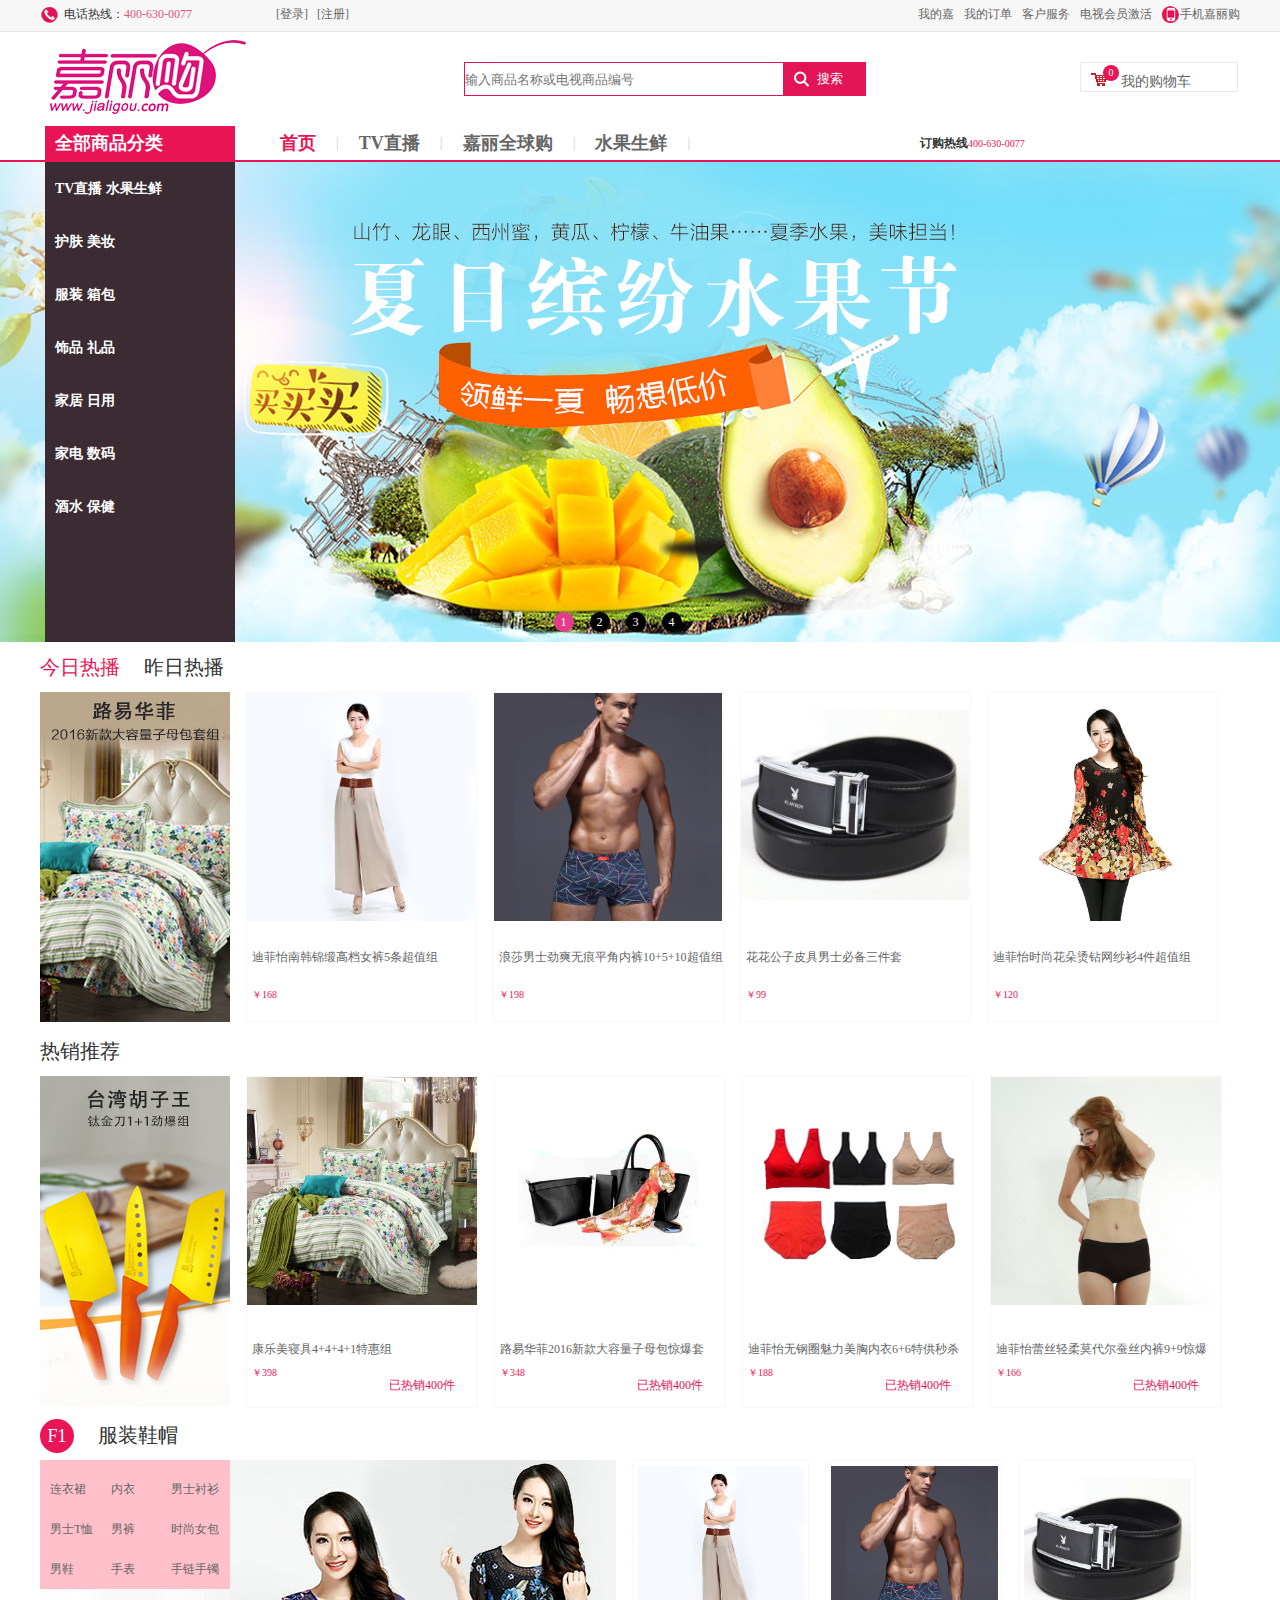
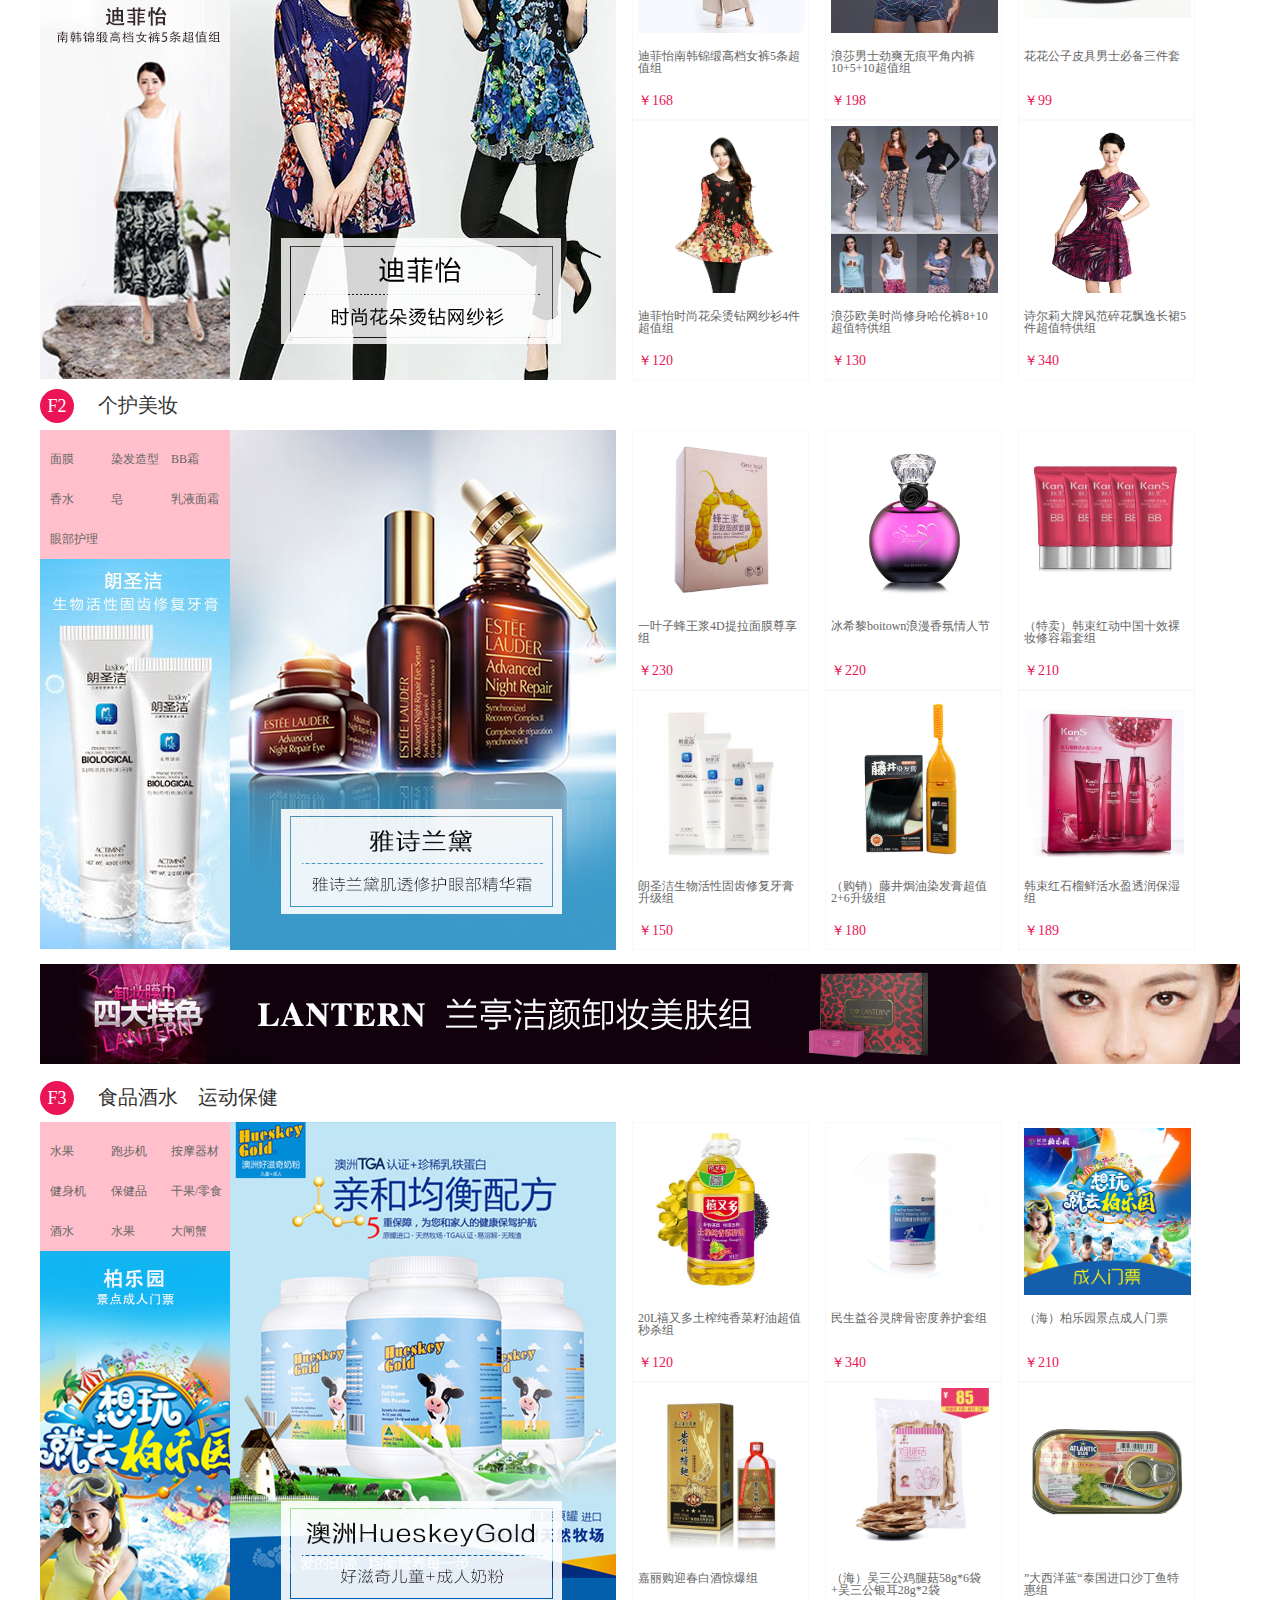
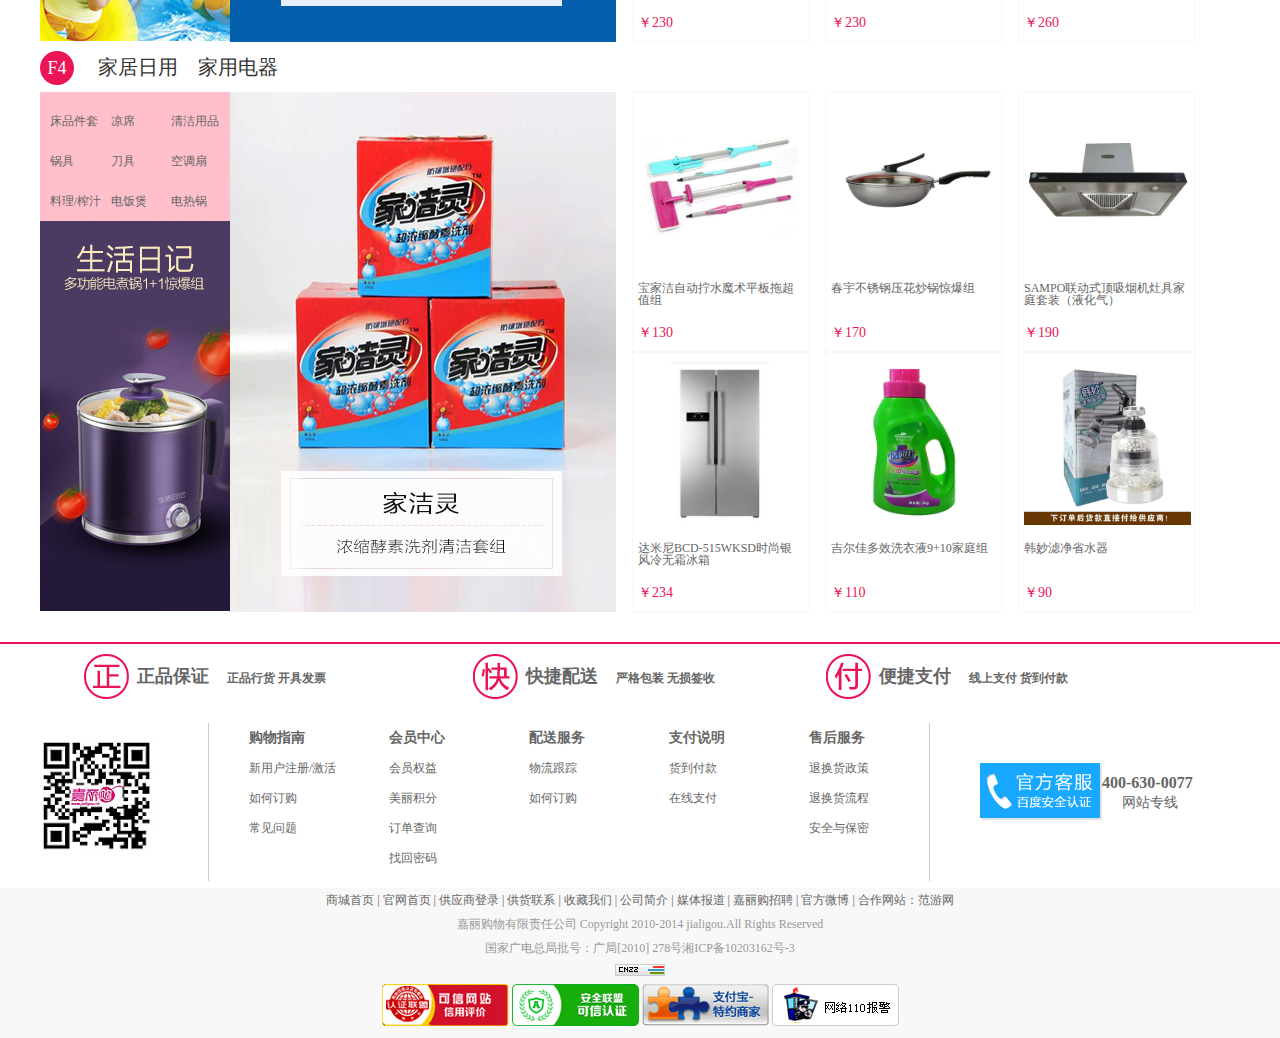
<file: index.html>
<!doctype html>
<html>
	<head>
		<meta charset="utf-8" />
		<title>嘉丽购</title>
		<link rel="stylesheet" type="text/css" href="css/reset.css" />
		<link rel="stylesheet" type="text/css" href="css/com.css"  />
		<link rel="stylesheet" type="text/css" href="css/index.css" />
		<script src="date/libs/jquery-1.11.3.js"></script>
		<script src="js/index.js"></script>
		<script src="js/jquery.cookie.js"></script>
	</head>
	<body>
		<!--头部-->
		<div id="header-w"></div>
		<!--log-->
		<div id='log-w'>
			<div id='log'>
				<div class="log-top">
					<a href="index.html"><img src="img/log.png"style="float: left;margin-top: 8px;" /></a>
					<form>
						<input type="text" placeholder="输入商品名称或电视商品编号" class="txt"/>
						<input type="button" value='   搜索' class="btn"/>
					</form>
					<a href="car.html">
						<p>
							<img src="img/shop.png" />
							<span id="n">0</span>
							&nbsp; &nbsp;我的购物车
						</p>
					</a>
				</div>
				<div class="log-bottom">
					<p class="p1">全部商品分类</p>
					<ul>
						<li class="color"><a href="index.html">首页</a></li>
						<li class="shu">|</li>
						<li><a href="#">TV直播</a></li>
						<li class="shu">|</li>
						<li><a href="#">嘉丽全球购</a></li>
						<li class="shu">|</li>
						<li><a href="#">水果生鲜</a></li>
						<li class="shu">|</li>
					</ul>
					<p class="p2">订购热线<span>400-630-0077</span></p>
				</div>
			</div>
		</div>
		<!--banner-->
		<div id='banner-w'>
			<div id='banner'>
					<ul id="ban">
					<li style="display:block;background: url(img/ban1.jpg) 50% 0px;"></li>
					<li style="background: url(img/ban2.jpg) 50% 0px;"></li>
					<li style="background: url(img/ban3.jpg) 50% 0px; "></li>
					<li style="background: url(img/ban4.jpg) 50% 0px;"></li>
				</ul>
				<div class="btn">
					<span class="active">1</span>
					<span>2</span>
					<span>3</span>
					<span>4</span>
				</div>
				<div class="bo">
					<div class="banner-left">
					<ul>
						<li><a>TV直播  水果生鲜</a></li>
						<li><a href="list.html">护肤 美妆</a>
							<ul>
								<li>面部护理 >
									<a>洁面乳</a><a>爽肤水</a>
									<a> 精华露</a><a>乳液/面霜</a><a>眼部护理</a>
									<a>护肤套组</a><a>男士专区</a><a>面膜 </a>
								</li>
								<li>
									全身护理 ><a>洗发护发 </a><a>染发造型</a>
									<a>沐浴</a><a>洗护套餐</a><a> 脱毛</a><a> 身体乳</a>
								</li>
								<li>
									女性护理 ><a>洗液 </a>
								</li>
								<li>
									美容工具 ><a>剃须刀 </a><a>脱毛器</a>
									<a>掏耳器</a><a>湿巾</a>
								</li>
								<li>
									化妆用品 ><a>防晒隔离</a><a> BB霜</a>
									<a> 香水</a><a>彩妆套餐</a><a>美容美发</a>
									<a> 卸妆用品</a><a>睫毛膏</a><a>粉底散粉</a><a>皂</a>
								</li>
							</ul>
						</li>
						<li><a href="list.html">服装 箱包</a>
							<ul>
								<li>
									内衣 ><a>文胸</a><a> 塑身</a>
									<a>睡衣</a><a>家居服</a><a> 袜子</a>
									<a>套装</a><a>内裤</a>
								</li>
								<li>
									女装 ><a>衬衫</a><a>T恤</a>
									<a>针织 </a><a>外套</a><a>羽绒服</a>
									<a>裙子</a><a>女裤</a>
								</li>
								<li>
									男装 ><a>衬衫</a><a>T恤</a><a>针织</a>
									<a>外套</a><a>羽绒服</a><a>男裤</a>
								</li>
								<li>
									配饰 ><a>眼镜</a><a>围巾</a><a>衣着配饰</a><a> 皮带 </a>
								</li>
								<li>
									男鞋 ><a>皮鞋 </a><a> 休闲鞋</a><a>凉鞋/沙滩鞋</a>
								</li>
								<li>
									女鞋 ><a>单鞋</a><a>休闲鞋</a><a>靴子</a>
								</li>
								<li>
									潮流包 ><a>手拿包</a><a>单肩包</a>
									<a> 双肩包</a><a>手提包</a><a>斜挎包</a><a>套组</a>
								</li>
								<li>
									功能箱包 ><a>拉杆箱</a><a>钱包</a>
								</li>
								<li>流行手表 ></li>
								<li>运动服 ></li>
							</ul>
						</li>
						<li><a href="list.html">饰品 礼品</a>
							<ul>
								<li>项链吊坠 ></li>
								<li>手链手镯 ></li>
								<li>戒指 ></li>
								<li>耳环 ></li>
								<li>套组 >
								<li>工艺品 ></li>
								<li>发夹 ></li>
								<li>胸针 ></li>
								<li>钥匙扣 ></li>
							</ul>
						</li>
						<li><a href="list.html">家居 日用</a>
							<ul>
								<li>家纺 >
									<a>床品件套 </a><a>被子/枕芯</a><a>凉席</a><a>电热毯  </a>
								</li>
								<li>生活日用 >
									<a>晒衣架</a><a>收纳用品</a><a>清洁用品</a>
									<a>安全套</a><a>雨伞</a><a>杯子</a>
								</li>
								<li>厨房日用 >
									<a>锅具</a><a>餐具</a><a>刀具</a>
								</li>
								<li>家居生活 >
									<a>礼品</a>
									<a>麻将机</a>
									<a>空气床</a>
									<a>母婴用品</a>
								</li>
							</ul>
						</li>
						<li><a href="list.html">家电 数码</a>
							<ul>
								<li>电脑整机 >
									<a>台式 </a><a>笔记本</a><a>平板电脑</a>
								</li>
								<li>手机 ></li>
								<li>数码摄像 >
									<a>数码相机</a><a>单反相机</a><a>数码摄像机</a><a>导航仪  </a>
								</li>
								<li>家电 >
									<a>空调</a><a>平板电视</a><a>冰箱</a>
									<a>洗衣机</a><a>烟机/灶具</a>
								</li>
								<li>家居电器 >
									<a>取暖器</a><a>电风扇 </a><a>吸尘器</a><a>挂烫机</a>
									<a>干衣机</a><a> 吹风机</a><a>饮水机</a><a> 空调扇</a>
									
								</li>
								<li>厨房电器 >
									<a>料理/榨汁</a><a> 豆浆机</a><a>电饭煲</a>
									<a> 电压力锅</a><a>微波炉</a><a>电磁炉</a>
									<a>电水壶</a><a>电热锅</a><a>烤箱</a>
								</li>
								<li>五金电器 >
									<a>水槽</a><a>水龙头</a><a>灯具 </a>
								</li>
							</ul>
						</li>
						<li><a href="list.html">酒水 保健</a>
							<ul>
								<li>健身器材 >
									<a>跑步机</a><a>按摩器材</a><a>健身机</a><a>球类器械 </a>
								</li>
								<li>婴童用品 >
									<a>奶粉</a><a>寝具服饰</a><a> 喂哺用品</a>
									<a>玩具乐器</a><a>妈妈专区</a><a>营养辅食</a>
									<a>尿裤湿巾</a>
								</li>
								<li>营养保健 >
									<a>保健品</a><a>干果/零食</a><a>酒水</a>
								</li>
								<li>保险 ></li>
								<li>旅游 >
									<a>国内旅游</a><a>国外旅游</a>
								</li>
								<li>票务 ></li>
								<li>减肥产品 ></li>
								<li>汽车 ></li>
							</ul>
						</li>
					</ul>
					</div>
				<!--<div class="banner-right">
					<p>正在直播</p>
					<span>[15:32-16:00]</span>
					<img src="img/j1.jpg" />
					<a>嘉丽好酒中秋回馈组2（五粮液集团纳福迎祥酒）</a>
					<p>￥226</p>
					<p class="jiu">嘉书</p>
				</div>-->
				</div>
			</div>
		</div>
		<!--主体-->
		<div id="zhu-w">
			<div id='zhu'>
				<div class="top">
					<p><span>今日热播</span>昨日热播</p>
					<img src="img/l.jpg" />
					<div id='hot'>
						<ul></ul>
						<img src="img/left_03.jpg" class="img1" style="display: none;"/>
						<img src="img/right_03.jpg" class="img2" style="display: none;"/>
					</div>
				</div>
				<div class="cen">
					<p>热销推荐</p>
					<img src="img/d.jpg" />
						<ul>
							<li>
								<img src="img/c1.jpg" />
								<a>康乐美寝具4+4+4+1特惠组</a>
								<p>￥398</p>
								<span>已热销400件</span>
							</li>
							<li>
								<img src="img/c2.jpg" />
								<a>路易华菲2016新款大容量子母包惊爆套</a>
								<p>￥348</p>
								<span>已热销400件</span>
							</li>						
							<li>
								<img src="img/c3.jpg" />
								<a>迪菲怡无钢圈魅力美胸内衣6+6特供秒杀</a>
								<p>￥188</p>
								<span>已热销400件</span>
							</li>						
							<li>
								<img src="img/c4.jpg" />
								<a>迪菲怡蕾丝轻柔莫代尔蚕丝内裤9+9惊爆</a>
								<p>￥166</p>
								<span>已热销400件</span>
							</li>
						</ul>
				</div>
				<div class="f">
					<p><span>F1</span>服装鞋帽</p>
					<div class="z-l">
						<div>
							<a>连衣裙</a> <a>内衣</a> <a>男士衬衫</a>
							<a>男士T恤</a> <a>男裤</a> <a>时尚女包</a>
							<a>男鞋</a> <a>手表</a> <a>手链手镯</a>
						</div>
						<img src="img/t2.jpg" />
					</div>
					<img src="img/t1.jpg" style="float: left;"/>
					<ul>
						
					</ul>
				</div>
				<div class="f">
					<p><span>F2</span>个护美妆</p>
					<div class="z-l">
						<div>
							<a>面膜</a> <a>染发造型</a> <a>BB霜</a>
							<a>香水</a> <a>皂</a> <a>乳液面霜</a>
							<a>眼部护理</a>
						</div>
						<img src="img/t4.jpg" />
					</div>
					<img src="img/t5.jpg" style="float: left;"/>
					<ul>
						
					</ul>
				</div>
				<img src="img/t3.jpg"style="margin-top: 14px;" />
				<div class="f">
					<p><span>F3</span>食品酒水&nbsp;&nbsp;&nbsp;&nbsp;运动保健</p>
					<div class="z-l">
						<div>
							<a>水果</a> <a>跑步机</a> <a>按摩器材</a>
							<a>健身机</a> <a>保健品</a> <a>干果/零食</a>
							<a>酒水</a> <a>水果</a> <a>大闸蟹</a>
						</div>
						<img src="img/t6.jpg" />
					</div>
					<img src="img/t7.jpg" style="float: left;"/>
					<ul>
					</ul>
				</div>
				<div class="f">
					<p><span>F4</span>家居日用&nbsp;&nbsp;&nbsp;&nbsp;家用电器</p>
					<div class="z-l">
						<div>
							<a>床品件套</a> <a>凉席</a> <a>清洁用品</a>
							<a>锅具</a> <a>刀具</a> <a>空调扇</a>
							<a>料理/榨汁</a> <a>电饭煲</a> <a>电热锅</a>
						</div>
						<img src="img/t8.jpg" />
					</div>
					<img src="img/t9.jpg" style="float: left;"/>
					<ul>
						
					</ul>
				</div>
			</div>
		</div>
		<!--尾部-->
		<div id="footer-w"></div>
	</body>
</html>
</file>
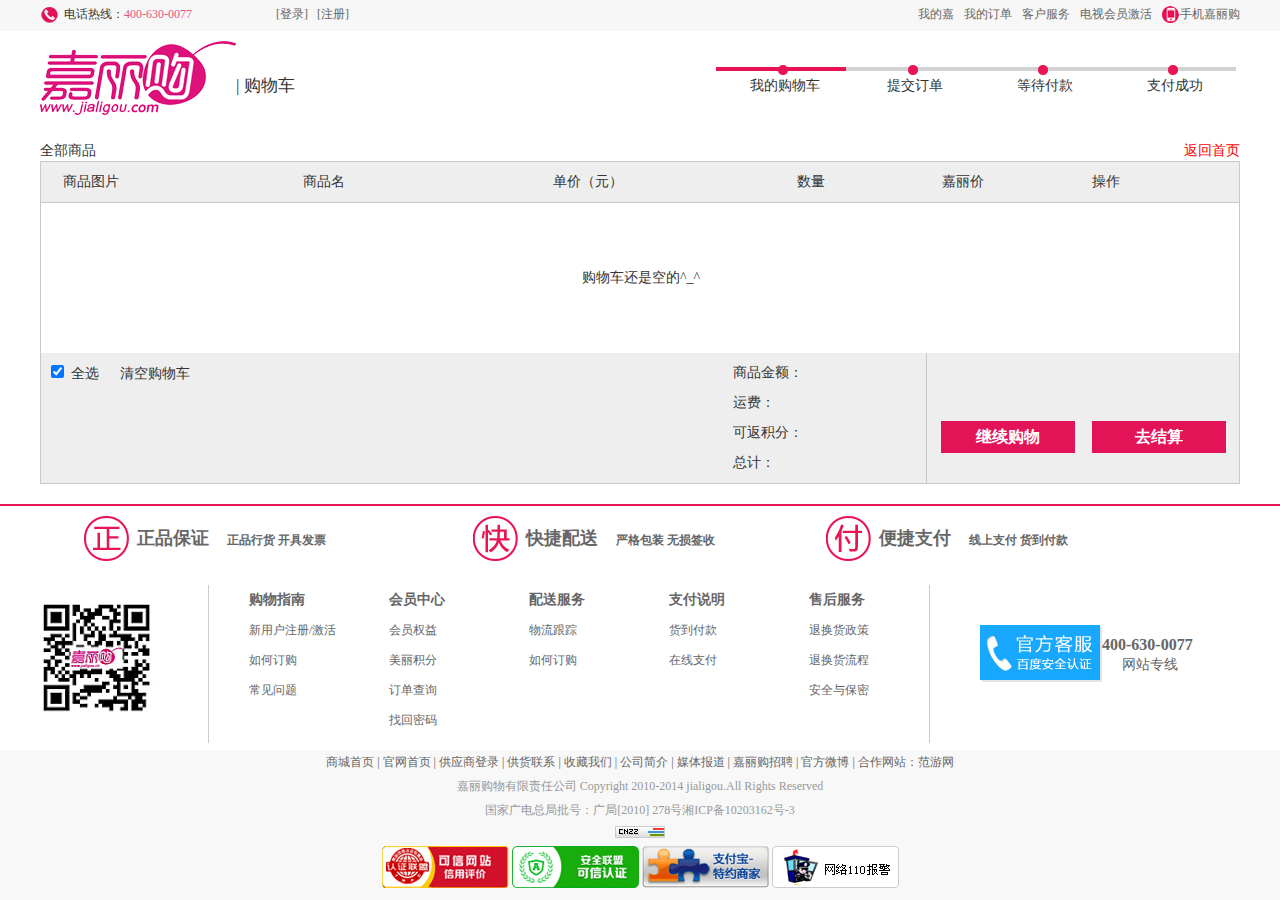
<file: car.html>
<!DOCTYPE html>
<html>
	<head>
		<meta charset="UTF-8">
		<title></title>
		<link rel="stylesheet" type="text/css" href="css/reset.css" />
		<link rel="stylesheet" type="text/css" href="css/com.css"  />
		<link rel="stylesheet" type="text/css" href="css/car.css"  />
		<script src="date/libs/jquery-1.11.3.js"></script>
		<script src="js/car.js"></script>
		<script src="js/jquery.cookie.js"></script>
	</head>
	<body>
		<!--头部-->
		<div id="header-w"></div>
		<!--主体-->
		<div id='zhu-w'>
			<div id='zhu'>
				<div class="top">
					<a href="index.html"><img src="img/log.png" /></a>
					<p>| 购物车</p>
					<ul>
						<li>我的购物车<span class="span"><img src="img/dian.png"/></span></li>
						<li>提交订单<span><img src="img/dian.png"/></span></li>
						<li>等待付款<span><img src="img/dian.png"/></span></li>
						<li>支付成功<span><img src="img/dian.png"/></span></li>
					</ul>
				</div>
				<div class="center">
					<p>全部商品<a href="index.html">返回首页</a></p>
					<p class="clas">
							<span style="margin-right: 180px;margin-left: 10px;">商品图片</span>
							<span style="margin-right: 205px;">商品名</span>
							<span style="margin-right: 170px;">单价（元）</span>
							<span style="margin-right: 114px;">数量</span>
							<span style="margin-right: 104px;">嘉丽价</span>
							<span>操作</span>
					</p>
					<ul>
						<p class="kong">购物车还是空的^_^</p>
						<!--<li>
							
							<img src="img/c4.jpg" />
							<div class="biao">
								<a>迪菲怡南韩锦缎高档女裤5条超值组</a>
								<p>货号：20119400</p>
								<p>颜色/尺码 ：</p>
								<p>迪菲怡提花无痕蚕丝内裤9+9超值组_ M码共同</p>
							</div>
							<span>￥168</span>
							<form>
								<input type="button" value="-"/>
								<input type="text" class="txt"value="1"/>
								<input type="button" value="+"/>
							</form>
							<span style="font-weight:600;">￥168</span>
							<input type="button" id='del'value="删除" />
						</li>-->
					</ul>
					<div id="end">
						<input type="checkbox"checked="checked" />全选
						<span class="qing">清空购物车</span>
						<form>
							<input type="button" value="去结算" />
							<a href="list.html"><input type="button" value="继续购物" /></a>
						</form>
						<p id="suan">
							<span>商品金额：<a></a></span>
							<span>运费：<a></a></span>
							<span>可返积分：<a></a></span>
							<span>总计：<a></a></span>
						</p>
						
					</div>
				</div>
			</div>
		</div>
		<!--尾部-->
		<div id="footer-w"></div>
	</body>
</html>
</file>
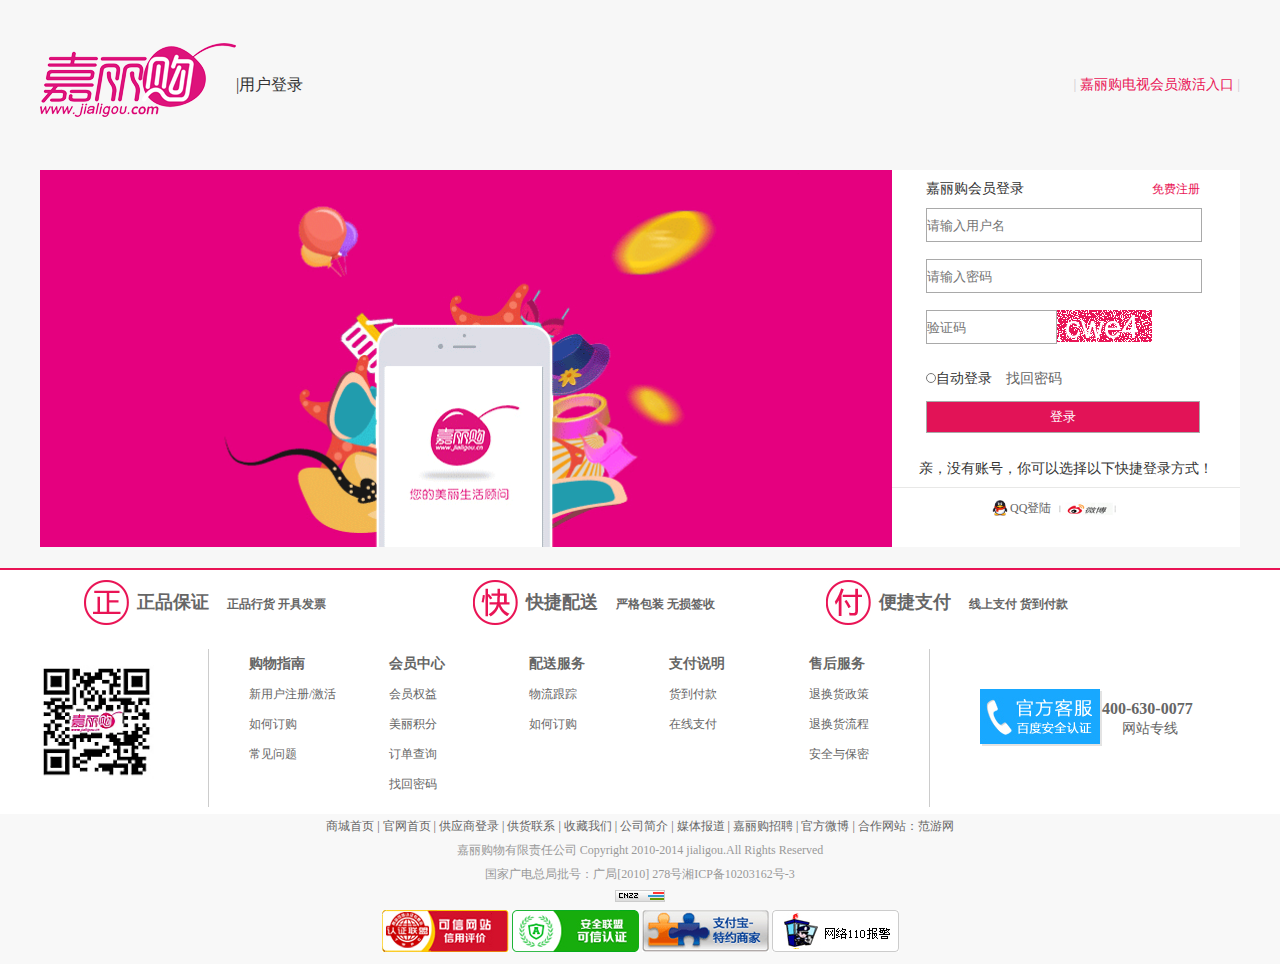
<file: deng.html>
<!DOCTYPE html>
<html>
	<head>
		<meta charset="UTF-8">
		<title></title>
		<link rel="stylesheet" type="text/css" href="css/reset.css" />
		<link rel="stylesheet" type="text/css" href="css/com.css" />
		<link rel="stylesheet" type="text/css" href="css/deng.css" />
		<script src="date/libs/jquery-1.11.3.js"></script>
		<script src="js/deng.js"></script>
		<script src="js/jquery.cookie.js"></script>
	</head>
	<body>
		<!--主体-->
		<div id='zhu-w'>
			<div id='zhu'>
				<div class="top">
					<a href="index.html" style="float: left;"><img src="img/log.png" /></a>
					<p>|用户登录</p>
					<a>| <span>嘉丽购电视会员激活入口</span> |</a>
				</div>
				<div class="bottom">
					<img src="img/deng.jpg" />
					<div class="de">
						<p>嘉丽购会员登录<a href="login.html">免费注册</a></p>
						<form>
							<input type="text" placeholder="请输入用户名"style="margin-top: 0;" /></br>
							<input type="password" placeholder="请输入密码" /></br>
							<input type="text" placeholder="验证码" id='inp'/></br>
							<img src="img/num/1.png" id="yan" />
							<input type="radio" class="radio"/>自动登录<a>找回密码</a>
							<input type="button" value="登录" id='login'/>
						</form>
						<p class="p2">亲，没有账号，你可以选择以下快捷登录方式！</p>
						<div class="qq">
							<img src="img/qq.png" class="img1" /><a>QQ登陆</a>
							<img src="img/weibo.jpg" class="img2" />
						</div>
					</div>
				</div>
			</div>
		</div>
		<!--尾部-->
		<div id="footer-w"></div>
	</body>
</html>
</file>
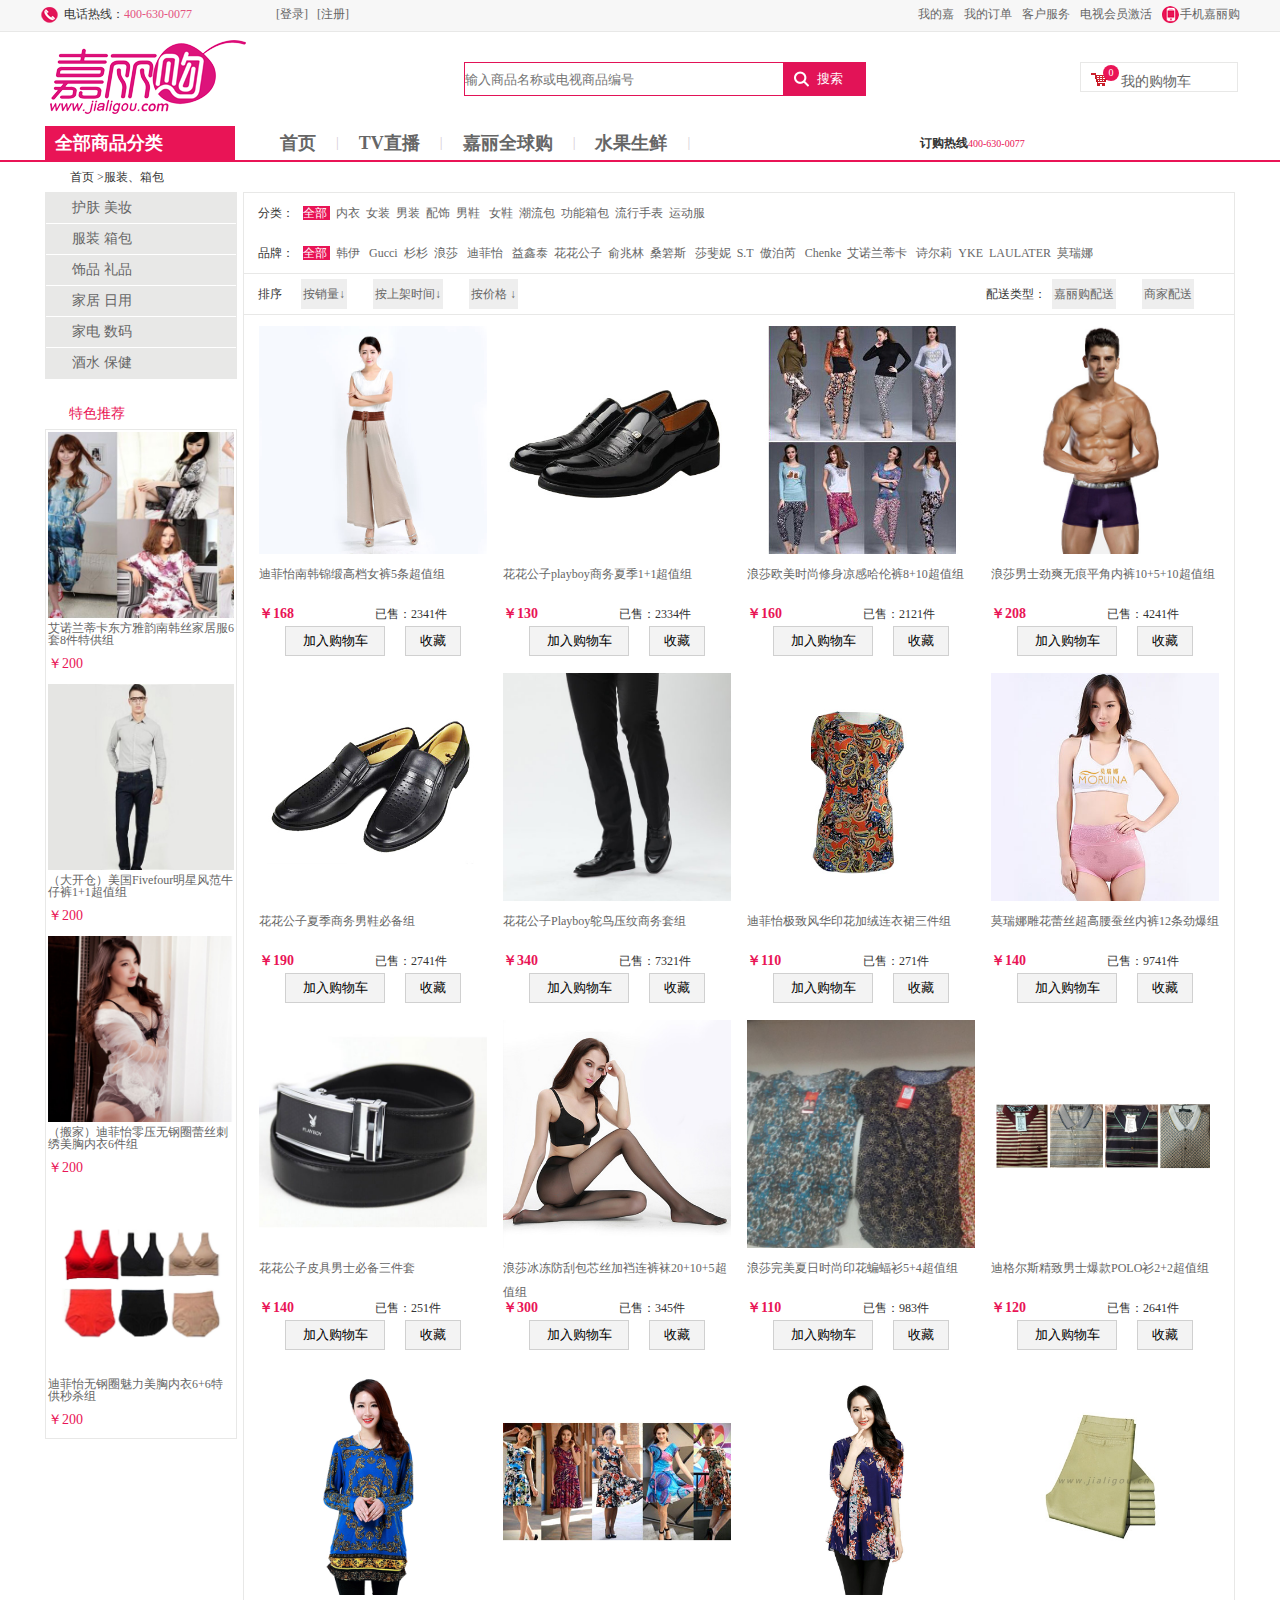
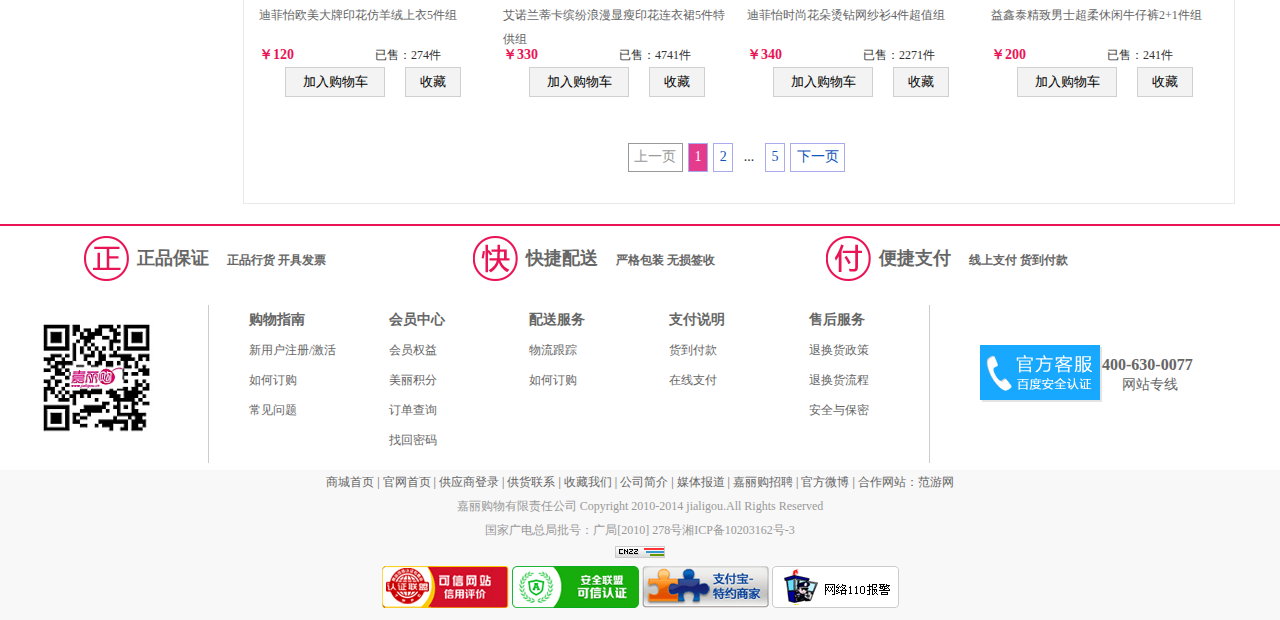
<file: list.html>
<!DOCTYPE html>
<html>
	<head>
		<meta charset="UTF-8">
		<title></title>
		<link rel="stylesheet" type="text/css" href="css/reset.css" />
		<link rel="stylesheet" type="text/css" href="css/com.css"  />
		<link rel="stylesheet" type="text/css" href="css/list.css"  />
		<script src="date/libs/jquery-1.11.3.js"></script>
		<script type="text/javascript" src="js/jquery.pagination.js"></script>
		<script src="js/list.js"></script>
		<script src="js/jquery.cookie.js"></script>
	</head>
	<body>
		<!--------头部-------->
		<div id='header-w'>
			
		</div>
		<!--------LOG--------->
		<div id='log-w'>
			<div id='log'>
				<div class="log-top">
					<a href="index.html"><img src="img/log.png"style="float: left;margin-top: 8px;" /></a>
					<form>
						<input type="text" placeholder="输入商品名称或电视商品编号" class="txt"/>
						<input type="button" value='   搜索' class="btn"/>
					</form>
					<a href="car.html">
						<p>
							<img src="img/shop.png" />
							<span id="n">0</span>
							&nbsp; &nbsp;我的购物车
						</p>
					</a>
				</div>
				<div class="log-bottom">
					<p class="p1">全部商品分类</p>
					<ul>
						<li class="color"><a href="index.html">首页</a></li>
						<li class="shu">|</li>
						<li><a href="#">TV直播</a></li>
						<li class="shu">|</li>
						<li><a href="#">嘉丽全球购</a></li>
						<li class="shu">|</li>
						<li><a href="#">水果生鲜</a></li>
						<li class="shu">|</li>
					</ul>
					<p class="p2">订购热线<span>400-630-0077</span></p>
				</div>
			</div>
		</div>
		<!--------主体-------->
		<div id='zhu-w'>
			<div id='zhu'>
				<p>首页 >服装、箱包</p>
				<div id="fu">
					<div class="left">
						<ul class="u1">
							<li><a>护肤 美妆</a>
								<ul>
									<li><p>面部护理 ></p>
										<a>洁面乳</a><a>爽肤水</a>
										<a> 精华露</a><a>乳液/面霜</a><a>眼部护理</a>
										<a>护肤套组</a><a>男士专区</a><a>面膜 </a>
									</li>
									<li>
										<p>全身护理 ></p><a>洗发护发 </a><a>染发造型</a>
										<a>沐浴</a><a>洗护套餐</a><a> 脱毛</a><a> 身体乳</a>
									</li>
									<li>
										<p>女性护理 ></p><a>洗液 </a>
									</li>
									<li>
										<p>美容工具 ></p><a>剃须刀 </a><a>脱毛器</a>
										<a>掏耳器</a><a>湿巾</a>
									</li>
									<li>
										<p>化妆用品 ></p><a>防晒隔离</a><a> BB霜</a>
										<a> 香水</a><a>彩妆套餐</a><a>美容美发</a>
										<a> 卸妆用品</a><a>睫毛膏</a><a>粉底散粉</a><a>皂</a>
									</li>
								</ul>
							</li>
							<li><a>服装 箱包</a>
								<ul>
									<li>
										<p>内衣 ></p><a>文胸</a><a> 塑身</a>
										<a>睡衣</a><a>家居服</a><a> 袜子</a>
										<a>套装</a><a>内裤</a>
									</li>
									<li>
										<p>女装 ></p><a>衬衫</a><a>T恤</a>
										<a>针织 </a><a>外套</a><a>羽绒服</a>
										<a>裙子</a><a>女裤</a>
									</li>
									<li>
										<p>男装 ></p><a>衬衫</a><a>T恤</a><a>针织</a>
										<a>外套</a><a>羽绒服</a><a>男裤</a>
									</li>
									<li>
										<p>配饰 ></p><a>眼镜</a><a>围巾</a><a>衣着配饰</a><a> 皮带 </a>
									</li>
									<li>
										<p>男鞋 ></p><a>皮鞋 </a><a> 休闲鞋</a><a>凉鞋/沙滩鞋</a>
									</li>
									<li>
										<p>女鞋 ></p><a>单鞋</a><a>休闲鞋</a><a>靴子</a>
									</li>
									<li>
										<p>潮流包 ></p><a>手拿包</a><a>单肩包</a>
										<a> 双肩包</a><a>手提包</a><a>斜挎包</a><a>套组</a>
									</li>
									<li>
										<p>功能箱包 ></p><a>拉杆箱</a><a>钱包</a>
									</li>
									<li><p>流行手表 ></p></li>
									<li><p>运动服 ></p></li>
								</ul>
							</li>
							<li><a>饰品 礼品</a>
								<ul>
									<li><p>项链吊坠 ></p></li>
									<li><p>手链手镯 ></p></li>
									<li><p>戒指 ></p></li>
									<li><p>耳环 ></p></li>
									<li><p>套组 ></p></li>
									<li><p>工艺品 ></p></li>
									<li><p>发夹 ></p></li>
									<li><p>胸针 ></p></li>
									<li><p>钥匙扣 ></p></li>
								</ul>
							</li>
							<li><a>家居 日用</a>
								<ul>
									<li><p>家纺 ></p>
										<a>床品件套 </a><a>被子/枕芯</a><a>凉席</a><a>电热毯  </a>
									</li>
									<li><p>生活日用 ></p>
										<a>晒衣架</a><a>收纳用品</a><a>清洁用品</a>
										<a>安全套</a><a>雨伞</a><a>杯子</a>
									</li>
									<li><p>厨房日用 ></p>
										<a>锅具</a><a>餐具</a><a>刀具</a>
									</li>
									<li><p>家居生活 ></p>
										<a>礼品</a>
										<a>麻将机</a>
										<a>空气床</a>
										<a>母婴用品</a>
									</li>
								</ul>
							</li>
							<li><a>家电 数码</a>
								<ul>
									<li><p>电脑整机 ></p>
										<a>台式 </a><a>笔记本</a><a>平板电脑</a>
									</li>
									<li><p>手机 ></p></li>
									<li><p>数码摄像 ></p>
										<a>数码相机</a><a>单反相机</a><a>数码摄像机</a><a>导航仪  </a>
									</li>
									<li><p>家电 ></p>
										<a>空调</a><a>平板电视</a><a>冰箱</a>
										<a>洗衣机</a><a>烟机/灶具</a>
									</li>
									<li><p>家居电器 ></p>
										<a>取暖器</a><a>电风扇 </a><a>吸尘器</a><a>挂烫机</a>
										<a>干衣机</a><a> 吹风机</a><a>饮水机</a><a> 空调扇</a>
										
									</li>
									<li><p>厨房电器 ></p>
										<a>料理/榨汁</a><a> 豆浆机</a><a>电饭煲</a>
										<a> 电压力锅</a><a>微波炉</a><a>电磁炉</a>
										<a>电水壶</a><a>电热锅</a><a>烤箱</a>
									</li>
									<li><p>五金电器 ></p>
										<a>水槽</a><a>水龙头</a><a>灯具 </a>
									</li>
								</ul>
							</li>
							<li style="border: none;"><a>酒水 保健</a>
								<ul>
									<li><p>健身器材 ></p>
										<a>跑步机</a><a>按摩器材</a><a>健身机</a><a>球类器械 </a>
									</li>
									<li><p>婴童用品 ></p>
										<a>奶粉</a><a>寝具服饰</a><a> 喂哺用品</a>
										<a>玩具乐器</a><a>妈妈专区</a><a>营养辅食</a>
										<a>尿裤湿巾</a>
									</li>
									<li><p>营养保健 ></p>
										<a>保健品</a><a>干果/零食</a><a>酒水</a>
									</li>
									<li><p>保险 ></p></li>
									<li><p>旅游 ></p>
										<a>国内旅游</a><a>国外旅游</a>
									</li>
									<li><p>票务 ></p></li>
									<li><p>减肥产品 ></p></li>
									<li><p>汽车 ></p></li>
								</ul>
							</li>
						</ul>
						<p class="te">特色推荐</p>
						<ul class="u2">
							
						</ul>
					</div>
					<div class="right">
						<p>分类：
							<a class="a"> 全部 </a><a>内衣</a><a>女装</a><a>男装</a><a>配饰</a><a>男鞋 </a>
							<a>女鞋</a><a>潮流包</a><a>功能箱包</a><a>流行手表</a><a>运动服 </a>
						</p>
						<p>品牌：
							<a class="a"> 全部 </a><a>韩伊</a> <a>Gucci</a><a>杉杉</a><a>浪莎</a>
							<a>迪菲怡 </a><a>益鑫泰</a><a>花花公子</a><a>俞兆林</a><a>桑箬斯</a>
							<a>莎斐妮</a><a>S.T</a><a>傲泊芮 </a><a>Chenke</a><a>艾诺兰蒂卡</a>
							<a>诗尔莉</a><a>YKE</a><a>LAULATER</a><a>莫瑞娜 </a>
						</p>
						<p class="p">
							<span style="float: left;margin-left: 14px;">排序 <a style="margin-left:16px;" >按销量↓</acronym><a> 按上架时间↓</a><a>按价格 ↓</a></span>
							<span style="float: right;margin-right: 20px;">配送类型：<a>嘉丽购配送</a><a>商家配送</a></span>
						</p>
						<div id="list">
							
						
						</div>
						<div id="Pagination" class="pagination"></div>
					</div>
				</div>
			</div>
		</div>
		<!--------尾部-------->
		<div id='footer-w'>
			
		</div>
	</body>
</html>
</file>
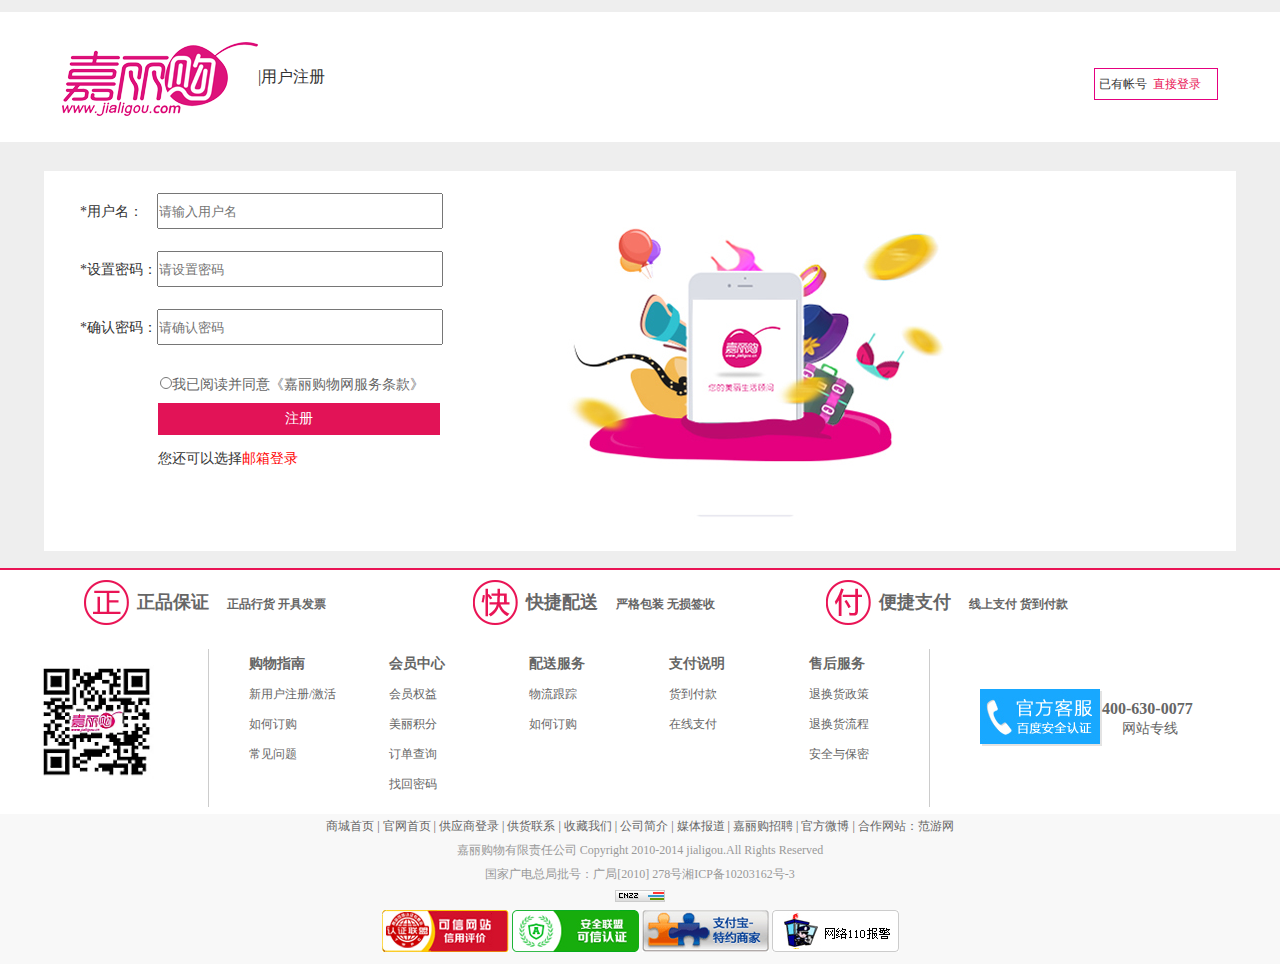
<file: login.html>
<!DOCTYPE html>
<html>
	<head>
		<meta charset="UTF-8">
		<title>嘉丽购</title>
		<link rel="stylesheet" type="text/css" href="css/reset.css" />
		<link rel="stylesheet" type="text/css" href="css/com.css" />
		<link rel="stylesheet" type="text/css" href="css/login.css" />
		<script src="date/libs/jquery-1.11.3.js"></script>
		<script type="text/javascript" src="js/jquery.validate.js"></script>
		<script type="text/javascript" src="js/jquery.validate.messages_zh.js"></script>
		<script src="js/login.js"></script>
	</head>
	<body>
		<!--网页主体-->
		<div id='zhu-w'>
			<div id="top-w">
				<div id="top">
					<a href="index.html"><img src="img/log.png" /></a>
					<p>|用户注册</p>
					<span>已有帐号<a href="deng.html">直接登录</a></span>
				</div>
			</div>
			<div id="zhu">
				<div id='cen'>
					<form>
						*用户名：&nbsp;&nbsp;&nbsp;&nbsp;<input type="text" required=true name="userID" minlength=6 placeholder="请输入用户名" /></br>
						*设置密码：<input type="password" required=true name='password' id='pass' rangelength='5,10' placeholder="请设置密码" /></br>
						*确认密码：<input type="password" required=true name='password' equalTo='#pass' placeholder="请确认密码" /></br>
						<input type="radio" class="radio"/><a>我已阅读并同意《嘉丽购物网服务条款》</a>
									<input type="button" value="注册" id='btn' />
									<p>您还可以选择<a href="javascript:;">邮箱登录</a></p>
					</form>
					<img src="img/login-bg1.jpg" />
				</div>
			</div>
		</div>
		<!--尾部-->
		<div id="footer-w">
			
		</div>
	</body>
</html>
</file>
<file: css/com.css>
/*网页头部*/
#header-w{background: #f7f7f7;}
#header{
	width: 1200px;
	height: 31px;
	margin: 0 auto;
	font-size:12px ;
	}
#header .h-l{
	width: 230px;
	height: 28px;
	float: left;
	}
#header .h-l p{
	display: inline-block;
	font-size: 12px;
	line-height: 28px;
	float: left;
	}
#header .h-l p span{
	color: #e5547f;
	}
#header .h-l img{
	float:left;
	margin: 6px 6px 0 0;
	}
#header .h-c{
	height: 28px;
	float: left;
	}
#header .h-c a{
	font-size: 12px;
	line-height: 28px;
	margin-left:6px ;
	}
#header .h-r{
	height: 28px;
	float: right;
}
#header .h-r li{
	float: left;
	margin-left:10px;
}
#header .h-r li a{
	display: inline-block;
	line-height: 28px;
}
#header .h-r li a img{
	margin-top: 6px;
	float: left;
}
/*****LOG*****/
#log-w{border-bottom: 2px solid #e91456;border-top: 1px solid #e8e8e7;}
#log{width: 1200px;height: 128px;margin: 0 auto;}
#log .log-top{height: 94px;}
#log .log-top form{width: 400px;height: 32px; border: 1px solid #e21357;float: left;margin: 30px 0 0 218px;}
#log .log-top form .txt{width: 318px;height: 32px;float: left;border: none;}
#log .log-top form .btn{width: 82px; height: 32px;border: none;float: left;
	background: #e21357 url(../img/search.png) no-repeat;background-position:10px ;}
#log .log-top form .btn{color: #fff;}
#log .log-top p{width: 156px;height: 28px;border: 1px solid #e8e8e7; float: left;margin: 30px 0 0 214px;position: relative;}
#log .log-top p span{width: 16px;height: 16px;border-radius: 50%;background: #ea1456 ;
	font-size: 10px; color: #fff;display: inline-block;line-height: 16px;text-align: center;
	position: absolute;top: 2px;left: 22px;}
#log .log-top img{margin: 10px 0 0 10px;}

/***NAV***/
#log .log-bottom{height: 34px;}
#log .log-bottom .p1{width: 180px;height: 34px;background: #e91456;color: #fff;font-weight: 600;
	padding-left:10px;line-height:34px;font-size: 18px; float: left;margin-left: 5px;}
#log .log-bottom ul{height: 34px;width: 500px; float: left;line-height: 34px;margin-left: 25px;}
#log .log-bottom ul li{float: left;height:34px;}
#log .log-bottom ul .shu{color: #d5ccd5;}
#log .log-bottom ul li a{display: block;font-size: 18px;font-weight: 600;
	padding: 0 20px;line-height: 34px;}
#log .log-bottom ul li a:hover{color: #e91456;}
#log .log-bottom .p2{width: 150px;height: 34px;line-height: 34px;display: inline-block;
	font-weight:600;float: left;font-size: 12px;margin-left: 160px;}
#log .log-bottom .p2 span{color: #e91456;font-size:10px ;font-weight: 100;}

/*网页尾部*/
#footer-w{
	border-top:2px solid #e91455;
	}
#footer{
	width: 1200px;
	height:244px;
	margin: 0 auto;
}
#footer p{
	height: 45px;
	line-height: 45px;
	font-weight: 600;
	font-size: 18px;
	margin-top: 10px;
	display:inline-block;
}
#footer p span{
	color: #7f7f7f;
	font-size: 12px;
	margin-left: 13px;
}
#footer p img{
	float: left;
	margin-right:8px;
}
#footer .list{
	margin-top: 24px;
	height: 162px;
}
#footer .list .h-l{
	float: left;
	margin: 16px 54px 0 0;
}
#footer .list .h-c{
	width:680px ;
	height: 158px;
	border-left:1px solid #ccc ;
	border-right:1px solid #ccc ;
	float: left;
	padding-left: 40px;
}
#footer .list .h-c ul{
	width: 140px;
	float: left;
}
#footer .list .h-c ul li{
	font-size: 12px;
	color: #444444;
	line-height: 30px;
}
#footer .list .h-c ul .l1{
	font-weight: 600;
	font-size: 14px;
}
#footer .list .h-r{
	width:235px;
	height: 58px;
	float: left;
	margin-left: 50px;
	margin-top: 40px;
}
#footer .list .h-r img{
	float: left;
}
#footer .list .h-r p{
	float: left;
	font-size: 16px;
	height: 20px;
	line-height: 20px;
}
#footer .list .h-r span a{
	float: left;
	margin-left: 20px;
	height: 20px;
	line-height: 20px;
	font-size: 14px;
}
#footer-w .copy{
	width: 100%;
	height: 150px;
	background: #f8f8f8;
	text-align: center;
}
#footer-w .copy p{
	text-align: center;
	font-size: 12px;
}
#footer-w .copy .china{
	color: #999;
	font-size: 12px;
}
</file>
<file: css/index.css>
/*****NAV*****/
#log .log-bottom ul .color a{color: #e91456;}
/*****轮播图*****/
#banner-w{}
#banner{height: 480px;position: relative;margin:0 auto ;overflow:hidden}
#banner #ban li{list-style: none;position: absolute;top: 0;left: 0;width:100%;height: 480px;
		display: none;overflow: hidden;}
#banner #ban li img{width:100%;height:100%;}
#banner .btn{height:20px;position: absolute;left: 42%;bottom: 10px;}
#banner .btn span{float: left;width: 20px;height:20px;font-size: 12px;color: #fff;text-align: center;
	 border-radius:50%; line-height:20px;margin-left:16px;background: #000 }
#banner .btn span:hover{background: #e43b8c}
body #banner .btn .active{background: #e43b8c}
/*****二级菜单*****/
#banner .bo{width: 1190px;margin: 0 auto;}
#banner .banner-left{width: 190px;height:480px;float:left;background: #3b2c33;z-index:9;position: absolute;}
#banner .banner-left ul{width: 190px;position: relative;}
#banner .banner-left li{height: 53px;}
#banner .banner-left li:hover{background: #FFFFFF;}
#banner .banner-left li a{display:block;margin-left:10px;color: #FFFFFF;font-size: 14px;height: 53px;line-height:53px;font-weight: 900;}
#banner .banner-left li:hover a{color: #000000;}
#banner .banner-left li ul{position: absolute;top: 0;left: 190px;width: 570px;
	opacity:0.9;height: 480px;background:#FFFFFF;display: none;}
#banner .banner-left li ul li{color: #000000;font-size: 12px;font-weight: 600;height: 36px;line-height: 40px;margin-left:12px ;}
#banner .banner-left li ul li a{display:inline-block;color: #000000;font-size: 12px;font-weight: 100;margin-right: 10px;}
#banner .banner-left li ul li a:hover{text-decoration: underline;}

/*#banner .banner-right{width: 190px;height:480px;position: absolute;top: 0;right:112px ;background: #fff;
opacity:0.95;z-index: 1;}
#banner .banner-right img{width: 175px;height: 175px;}
#banner .banner-right p{height: 40px; color: #e31e5e;font-size: 16px;line-height: 40px;text-align: center;}
#banner .banner-right span{text-align: center;display: block;}
#banner .banner-right a{display: block;color: #000000;text-align: center;}
#banner .banner-right .jiu{margin-top: 74px;margin-left:16px;border-top:1px solid #e7e9e8;width: 32px;}
*/

/*****主体*****/
#zhu-w{}
#zhu{width: 1200px;height: 3200px;margin: 0 auto;}
/*****今日热播*****/
#zhu .top{height: 384px;}
#zhu .top img{float: left;}
#zhu .top p{height: 50px; font-size: 20px;line-height: 50px;}
#zhu .top p span{color: #ea1456;margin-right: 24px;}
#zhu .top #hot{float: left;width: 998px;height: 330px;overflow: hidden;position:relative;}
#zhu .top #hot .img1{position: absolute;top:100px;left: 16px;z-index: 1;display: none;}
#zhu .top #hot .img2{position: absolute;top:100px;right: 10px;z-index: 1;display: none;}
#zhu .top ul{float: left;width: 5904px;height: 330px;overflow: hidden;position: absolute;top: 0;left: 0;}
#zhu .top ul li{ width: 229px; height: 328px; border: 1px solid #f8f8f8;
	;margin-left: 16px;float: left;position:relative;}
#zhu .top ul li:hover{border-color:#E8E8E7;}
#zhu .top ul li img{width: 228px;height: 228px;margin-bottom: 30px;}
#zhu .top ul li a{height: 28px;font-size: 12px;line-height: 12px;display: block;margin-left: 5px;}
#zhu .top ul li p{height: 20px;font-size: 10px;color: #e91456;
	position:absolute;top:292px;left:5px;line-height: 20px;}
/*****热销推荐*****/
#zhu .cen{height: 384px;}
#zhu .cen p{height: 50px; font-size: 20px;line-height: 50px;}
#zhu .cen img{float: left;}
#zhu .cen ul{float: left;width: 998px;height: 330px;}
#zhu .cen ul li{ width: 230px; height: 330px; border: 1px solid #f8f8f8;
	;margin-left: 16px;float: left;position:relative;}
#zhu .cen ul li:hover{border-color:#E8E8E7;}
#zhu .cen ul li img{width: 230px;height: 228px;display: block;margin-bottom: 30px;}		
#zhu .cen ul li a{height: 28px;font-size: 12px;line-height: 28px;margin-left: 5px;}
#zhu .cen ul li p{height: 20px;font-size: 10px;color: #e91456;line-height: 20px;margin-left: 5px;}
#zhu .cen ul li span{display: block;position: absolute;bottom:10px ;
	right: 22px;font-size: 12px;color: #e91456;}
/*****楼梯*****/
#zhu .f{width: 1200px;height: 570px;}
#zhu .f p{height: 50px; font-size: 20px;line-height: 50px;}
#zhu .f p span{display:inline-block;width: 34px;height: 34px;color: #fff;margin-right: 24px;border-radius: 50%;
	background: #ea1456; font-size: 18px;line-height: 34px;text-align: center;}
#zhu .f .z-l{width: 190px;height: 520px;float: left;}	
#zhu .f .z-l div{width: 180px;height: 120px;background: pink;padding: 9px 0 0 10px;float: left;}
#zhu .f .z-l div a{width: 57px;height: 40px;line-height: 57px;display: inline-block;
	line-height: 40px;font-size: 12px;}
#zhu .f .z-l div a:hover{text-decoration: underline;color: #E21357;}
#zhu .f .z-l img{float: left;}
#zhu .f ul{width: 580px;height: 520px;float: left;}
#zhu .f ul li{ width: 165px; height: 248px; border: 1px solid #f8f8f8;
	padding:5px;margin-left: 16px;float: left;position:relative;}
#zhu .f ul li:hover{border-color:#E8E8E7;}
#zhu .f ul li img{width: 167px;height: 167px;position: absolute;}
#zhu .f ul li img{-webkit-transition:all 0.5s ease-in-out;-moz-transition:all 1s ease-in-out;}
#zhu .f ul li img:hover{transform: scale(1.1,1.1);}			
#zhu .f ul li p{height: 28px;font-size: 14px;color: #e91456;line-height: 28px;
	position: absolute;bottom:4px ;left: 5px;}
#zhu .f ul li a{height: 28px;font-size: 12px;line-height: 12px;display: block;margin-top: 184px;}
</file>
<file: css/car.css>
#zhu-w{margin-bottom: 20px;}
#zhu{width: 1200px;min-height:320px;height:auto !important;height:320px;margin: 0 auto;overflow: hidden;}
#zhu input{cursor:pointer;}
#zhu .top{height: 110px;line-height: 110px;overflow: hidden;}
#zhu .top img{display:block;width:196px;height:74px;float: left;margin-top: 10px;}
#zhu .top p{display: inline-block;float: left;font-size: 17px;}
#zhu .top ul{float: right;}
#zhu .top ul li{float: left;width: 130px;position: relative;text-align: center;}
#zhu .top ul li span{width: 130px;height:4px;background: #d2d2d2;position: absolute;
	left: -4px;top:36px;}
#zhu .top ul li .span{background: #e81355;}
#zhu .top ul li span img{width: 10px;height: 10px;position: absolute;top:-12px;left: 62px;}
#zhu .center{width: 1200px;}
#zhu .center p{width: 1200px;height: 20px;line-height: 20px;} 
#zhu .center p a{float: right;color: #ff0000;}
#zhu .center p a:hover{text-decoration: underline;}
#zhu .center ul{min-height: 150px;height: auto !important;height:150px;width: 1198;
	border: 1px solid #c9c9c9;border-bottom:none ;}
#zhu .center .clas{height: 40px;width:1186px;background: #eee;
	border:1px solid #C9C9C9;border-bottom:none;line-height: 40px;padding-left: 12px;}
#zhu .center .clas sapn{display:inline-block;}
#zhu .center ul .kong{line-height: 150px;text-align: center;}
#zhu .center ul li{height: 150px;border-bottom: 1px solid #c9c9c9;}
#zhu .center ul li input{width: 23px;height: 23px;border-radius:50% ;background: #e91756;
	border: none;line-height: 23px;color: #FFFFFF;font-weight: 900;margin: 64px 24px 0 8px;float: left;}
#zhu .center ul li img{width: 150px;height: 150px;float: left;}
#zhu .center ul li .biao{width: 310px;height:130px;float: left;margin-left: 62px;padding-top: 20px;}
#zhu .center ul li .biao a{color: #444444;font-size: 12px;font-weight: 600;}
#zhu .center ul li .biao p{width:260px;color: #444;font-size:12px;line-height: 20px;}
#zhu .center ul li span{display: block;width:190px;float: left;margin-top: 82px;}
#zhu .center ul li form{float: left;width: 190px;padding-top: 80px;}
#zhu .center ul li form input{background:#fff;width: 24px;height: 24px;font-weight: 600;margin: 0;border-radius:0;
	color: #444444;border: 1px solid #C9C9C9;}
#zhu .center ul li form .txt{width: 72px;height: 22px;border: 1px solid #E8E8E7;border-radius:0;
	background:#fff;text-align: center;color: #444444;}
#zhu .center ul li .del{width: 30px;height: 30px;float: left;border: none;border-radius:0;background: #fff;color: #444444 ;}
#zhu .center #end{height: 130px;border: 1px solid #c9c9c9;border-top:none ;background: #eee;}	
#zhu .center #end span{margin-left: 17px;margin-top: 10px;cursor:pointer;}
#zhu .center #end input{margin:12px 7px 0 10px;}
#zhu .center #end form{width: 306px;height:130px;float: right;border-left:1px solid #C9C9C9;padding-right: 6px ;}
#zhu .center #end form input{width: 134px;height: 32px;color: #FFFFFF;font-size: 16px;
	background: #e21357;font-weight: 600;margin-top:68px;margin-left:10px;border: none;float:right;}
#zhu .center #suan{float: right;width: 210px;display: inline-block;}
#zhu .center #suan span{display: block;}
</file>
<file: css/deng.css>
/*主体部分*/
#zhu-w{background: #f7f7f7;}
#zhu{width: 1200px;height:568px;margin: 0 auto;overflow: hidden;}
#zhu .top{height: 170px;line-height: 170px;overflow: hidden;}
#zhu .top img{display:block;width:196px;height:74px;float: left;margin-top: 43px;float: left;}
#zhu .top p{display: inline-block;float: left;font-size: 16px;}
#zhu .top a{float: right;color: #d1c9d1;}
#zhu .top a span{color: #e91456 ;}
#zhu .bottom{height: 377px;position: relative;}
#zhu .bottom img{height: 377px;width: 852px;float: left;}
#zhu .bottom .de{float: left;width: 348px; height: 377px;background: #fff;}
#zhu .bottom .de p{width:274px;margin-left:34px;display: inline-block;float: left;
	height: 38px;line-height: 38px;font-size: 14px;}
#zhu .bottom .de p a{float: right;color: #e91456;font-size: 12px;line-height: 38px;}
#zhu .bottom .de input{width: 274px;height: 32px;border: 1px solid #a9a9a9;margin-top:17px ;margin-left: 34px;}
#zhu .bottom .de #inp{width: 129px;}
#zhu .bottom .de form img{width: 95px;height: 32px;position: absolute;top: 140px;right: 88px;}
#zhu .bottom .de .radio{width: 10px; height: 10px;margin-top: 29px;}
#zhu .bottom .de a{margin-left: 14px;}
#zhu .bottom .de #login{background: #e21357;color: #fff;margin-top: 10px;margin-bottom: 18px;}
#zhu .bottom .de .p2{width: 348px;height:36px;line-height:36px;border-bottom: 1px solid #e8e8e7;
	text-align:center;margin-left: 0;}
#zhu .bottom .de .qq {width: 348px;height: 40px;line-height: 40px;}
#zhu .bottom .de .qq  .img1{height: 16px;width: 16px;margin-top: 12px;margin-left: 100px;float: left;}
#zhu .bottom .de .qq a{float: left; font-size: 12px;margin-left: 2px;}
#zhu .bottom .de .qq  .img2{height: 15px;width: 57px;margin-top: 14px;margin-left:8px;float: left;}
</file>
<file: css/list.css>
#zhu-w{}
#zhu{width: 1190px;min-height: 1290px;height: auto !important;height:1290px;margin: 0 auto;overflow: hidden;}
#zhu p{height: 30px;line-height: 30px;font-size: 12px;margin-left: 25px;}
#zhu #fu{width: 1190px;text-align: left;}
#zhu .left{width: 190px;display: inline-block; float: left;text-align: left;}
#zhu .left .u1{width: 190px;border: 1px solid #e8e8e7;}
#zhu .left .u1 li{line-height: 30px;font-size:14px;background: #e8e8e7;
	border-bottom:1px solid #FFFFFF ;}
#zhu .left .u1 li a{display: block;margin-left:26px;}
#zhu .left .u1 li ul{display: none;width: 190px;background: #FFFFFF;}
#zhu .left .u1 li ul li{background: #FFFFFF;margin-left: 25px;}
#zhu .left .u1 li ul li a{margin-right: 10px;margin-left:0px;display: inline-block;}
#zhu .left .u1 li ul li p{width:180px;font-weight:600;margin-left: 0;}
#zhu .left .u2{border:1px solid #E8E8E7 ;width: 190px;margin-bottom: 20px;}
#zhu .left  .te{margin-top: 20px;margin-left: 24px;color:#e91456;font-size: 14px;}
#zhu .left .u2 li{ width: 186px; height: 248px;padding:2px;
	position:relative;}
#zhu .left .u2 li img{width: 186px;height: 186px;position: absolute;}		
#zhu .left .u2 li p{height: 28px;font-size: 14px;color: #e91456;line-height: 28px;
	position: absolute;bottom:4px ;margin-left: 0;}
#zhu .left .u2 li a{height: 28px;font-size: 12px;line-height: 12px;display: block;margin-top: 190px;}
#zhu .right{width:990px;border: 1px solid #E8E8E7;margin-left: 6px;
	float:right;display: inline-block;text-align: left;margin-bottom: 20px;}
#zhu .right p{height: 40px;line-height: 40px;margin-left: 14px;}
#zhu .right p a{margin-left: 6px;}
#zhu .right p .a{background: #e91456;color: #fff;}
#zhu .right .p{margin-left: 0;border-top:1px solid #E8E8E7;border-bottom:1px solid #E8E8E7;}
#zhu .right .p span{font-size: 12px;line-height: 40px;}
#zhu .right .p span a{display:inline-block;height:30px;margin-right: 20px;
	line-height:30px;margin-top:5px;background: #eeeeee;padding: 0 2px;}
#zhu .right ul {padding-top:10px;overflow: hidden;}
#zhu .right ul li{float: left;width: 228px;height: 335px;margin-left: 14px;
	position:relative;border:1px solid #fff;margin-bottom:10px;}
#zhu .right ul li:hover{border-color:#E8E8E7;}
#zhu .right ul li img{width: 228px;height: 228px;}
#zhu .right ul li a{font-size: 12px;}
#zhu .right ul li p{height:16px;line-height:16px;position: absolute;top:280px;color: #e91456;
	font-size: 14px;font-weight: 600;margin-left: 0;}
#zhu .right ul li span{position: absolute;top:280px;right:12px;width: 100px;height: 16px;
font-size: 12px;line-height: 16px;}
#zhu .right ul li .btn{width: 100px;height: 30px;position: absolute;top:300px;left:26px;}
#zhu .right ul li .btn1{width: 56px;height: 30px;position: absolute;top: 300px;right: 26px;}
#zhu .right ul li input{background: #f3f3f3;border:1px solid #d0d0d0;}
#zhu .right ul li input:hover{background: #E43B8C;color: #FFFFFF;}
#zhu .right #Pagination{height: 30px;text-align: center;margin: 30px 0 30px 0}
#zhu .right .pagination a { text-decoration: none;border: 1px solid #AAE;color: #15B;}
#zhu .right .pagination a, .pagination span {display: inline-block;padding: 0.1em 0.4em;
	margin-right: 5px;margin-bottom: 5px;}
#zhu .right .pagination .current {background: #E43B8C;color: #fff;border: 1px solid #AAE;}
#zhu .right .pagination .current.prev, .pagination .current.next{color:#999;
	border-color:#999;background:#fff;
}
</file>
<file: css/login.css>
/***注册***/
#zhu-w{background: #eeeeee;overflow: hidden;}
#zhu{width: 1192px;height:426px;margin: 0 auto;overflow: hidden;}
#top-w{background: #FFFFFF;overflow: hidden;margin-top: 12px;}
#top{width:1156px;height: 130px;line-height: 130px;overflow: hidden;margin: 0 auto;}
#top img{display:block;width:196px;height:74px;float: left;margin-top: 30px;float: left;}
#top p{display: inline-block;float: left;font-size: 16px;}
#top span{float: right;border: 1px solid #e5007f;width:118px;height: 30px;
	margin-top:56px;font-size: 12px;line-height: 30px;padding-left: 4px;}
#top span a{ color: #e91456;margin-left: 6px; font-size:12px ;}
#zhu #cen{width: 1156px ;height: 380px;margin: 29px auto;background: #fff;padding-left:36px;}
#cen form{width: 366px;float: left;}
#cen form input{width: 282px;height: 32px;margin-top: 22px;}
#cen form .radio{width: 12px;height: 12px;margin-left: 80px;margin-top: 32px;}
#cen form #btn{margin-left: 78px;background: #e21357;color: #fff;font-size: 14px;
	border: none;margin-top: 6px;}
#cen form p{margin-left: 78px;margin-top: 12px;}
#cen form p a{color: #ff0000;}
</file>
